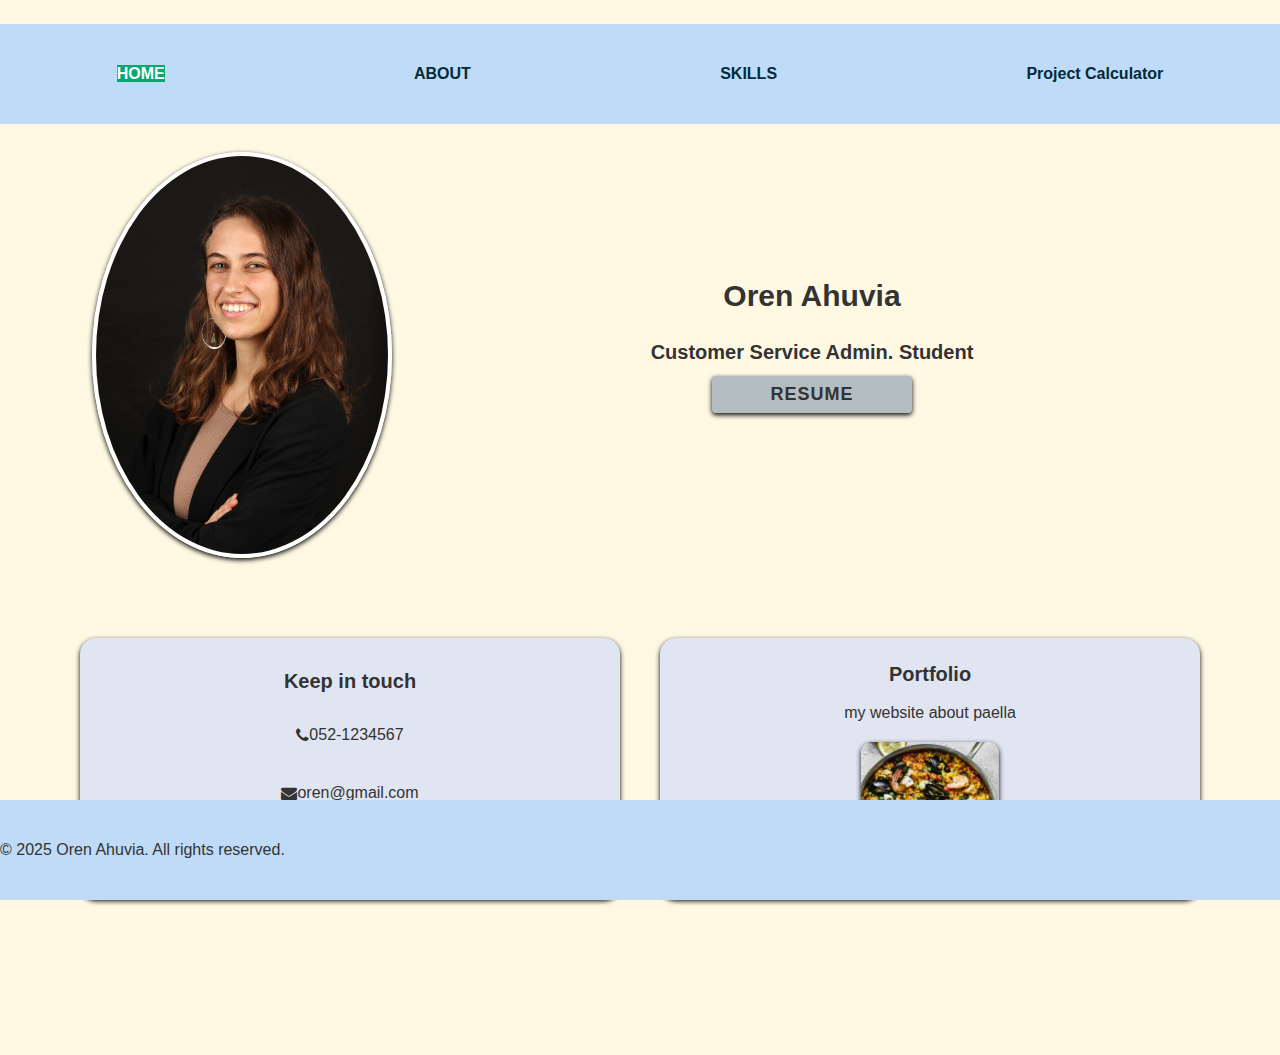
<file: index.html>
<!DOCTYPE html>
<html lang="en">
<head>
  <meta charset="UTF-8" />
  <meta name="viewport" content="width=device-width, initial-scale=1.0" />
  <link rel="stylesheet" href="assets/style/variables.css"/>
  <link rel="stylesheet" href="assets/style/home.css"/>
  <link rel="stylesheet" href="assets/style/global.css"/>
  <link rel="stylesheet" href="https://cdnjs.cloudflare.com/ajax/libs/font-awesome/4.7.0/css/font-awesome.min.css">
  <script src="services/global.js"defer></script>

  <title>My Portfolio</title>
</head>
<body>
<header>
    <nav>
      <div class="topnav"> 
      <ul class="myLinks" id="myLinks">
        <li><a href="index.html"  class="active">HOME</a></li>
        <li><a href="about.html">ABOUT</a></li>
        <li><a href="skills.html">SKILLS</a></li>
        <li><a href="project-calculator.html">Project Calculator</a></li>
      </ul>
      <a href="javascript:void(0);" class="icon" onclick="burger()">
        <i class="fa fa-bars"></i>
      </a>
      </div>  
    </nav>
  </header>
  <main>
    <section id="herosection">
      <div id="profileImageContainer">
      <img src="assets/imgs/oren.JPG" alt="25 year old female looking like a professional badass in black" id="profileImage">
      </div>
      <div id="heroContent">
      <h1 id="name">Oren Ahuvia</h1>
      <h2 id="title">Customer Service Admin. Student</h2>
      <input type="button" onclick="window.open('assets/resume.pdf', '_blank')" value="Resume" id="resumeButton"/><br/>
    </div>
    </section>
    <section id="callToActionSection">
      <div class="callToActionColumn" id="socialColumn">
        <h3>Keep in touch</h3>
        <a  href="tel:+972521234567" class="socialLink">
        <i class="fa fa-phone"></i>
        <span>052-1234567</span>
      </a>
      <a href="mailto:oren@gmail.com" class="socialLink">
      <i class="fa fa-envelope"></i>
       <span>oren@gmail.com</span> 
      </a>
        <a class="socialLink" href="https://www.linkedin.com/in/oren-ahuvia-476b001b9?lipi=urn%3Ali%3Apage%3Ad_flagship3_profile_view_base_contact_details%3BU%2BKNXBGkQI6YGjSbrmjxDQ%3D%3D" target="_blank">
        <i class="fa fa-linkedin-square"></i>       <span>Oren Ahvuia</span>
      </a>
      </div>
      <div class="callToActionColumn" id="projectCol">
        <h3>Portfolio</h3>
        <a href="https://orenahuvia.github.io/home-assigment/" target="_blank" class="websiteLink"><span>my website about paella</span>
        <img src="assets/imgs/Paella-chicken.JPG" alt="paella with yellow rice, clams, crab, chiceken peas and carrots." class="paella">
        </a>
      </div>
    </section>
  </main>
  <footer>
    <nav>
    <p>© 2025 Oren Ahuvia. All rights reserved.</p>
  </footer>
</body>
</html>
</file>
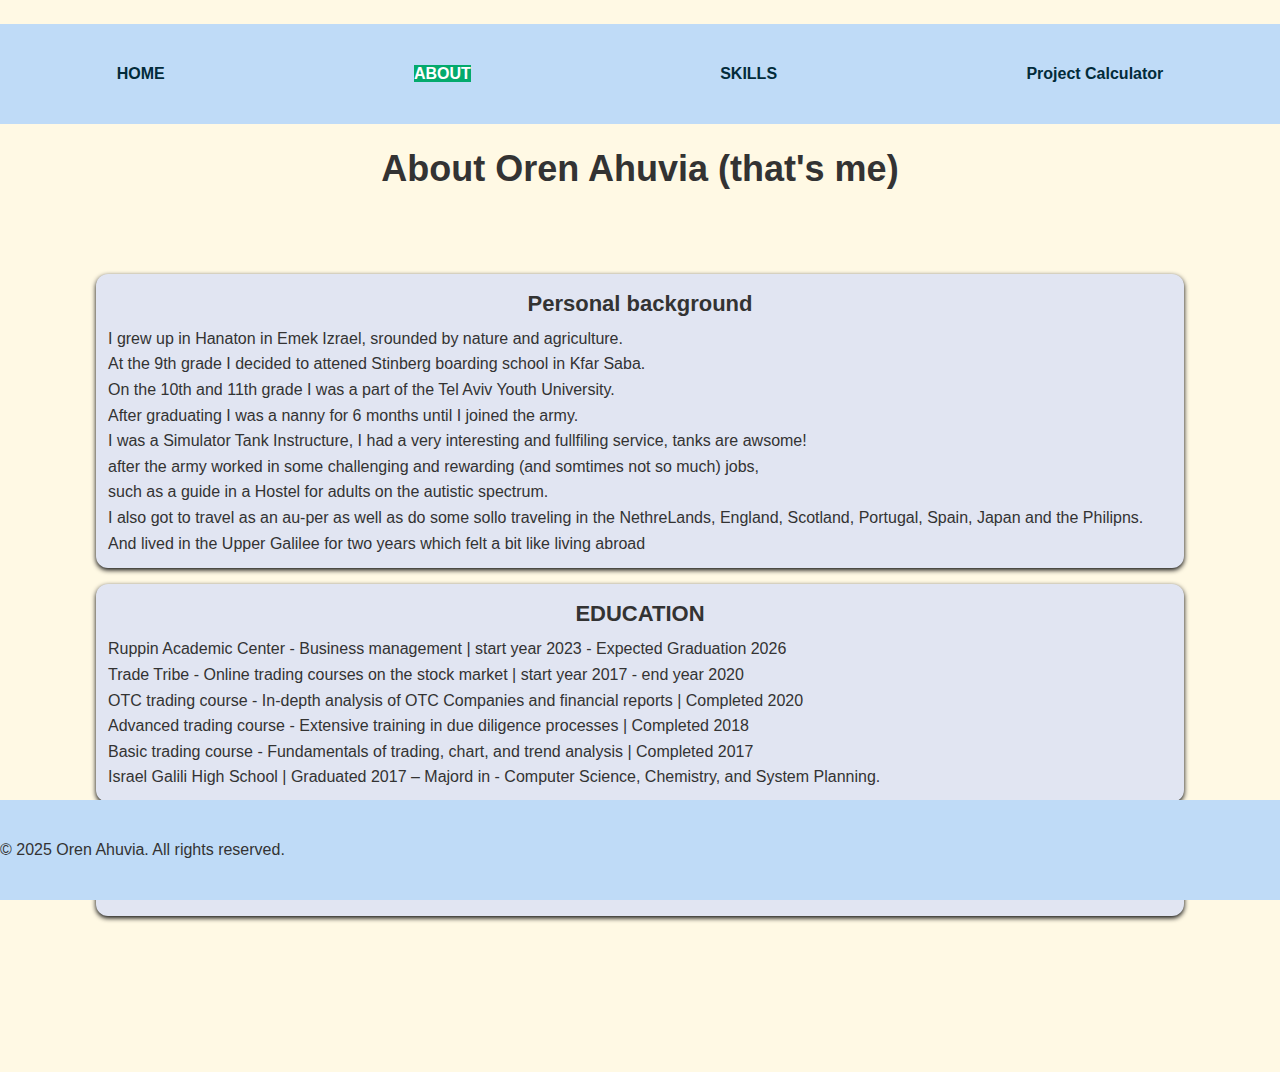
<file: about.html>
<!DOCTYPE html>
<html lang="en">
<head>
  <meta charset="UTF-8">
  <meta name="viewport" content="width=device-width, initial-scale=1.0">
  <link rel="stylesheet" href="assets/style/variables.css"/>
  <link rel="stylesheet" href="assets/style/about.css"/>
  <link rel="stylesheet" href="assets/style/global.css"/>
  <link rel="stylesheet" href="https://cdnjs.cloudflare.com/ajax/libs/font-awesome/4.7.0/css/font-awesome.min.css">
  <script src="services/global.js"defer></script>
  <title>About Me</title>
</head>
<body>
  <header>
    <nav>
      <div class="topnav"> 
      <ul class="myLinks" id="myLinks">
        <li><a href="index.html" >HOME</a></li>
        <li><a href="about.html" class="active">ABOUT</a></li>
        <li><a href="skills.html">SKILLS</a></li>
        <li><a href="project-calculator.html">Project Calculator</a></li>
      </ul>
      <a href="javascript:void(0);" class="icon" onclick="burger()">
        <i class="fa fa-bars"></i>
      </a>
      </div>  
    </nav>
  </header>
  <main>
    <section class="headlinesec">
    <div class="headlinediv">
      <h1 class="headlineh">About Oren Ahuvia (that's me)</h1>
    </div>
    </section>
    <section>
      <div class="dividing">
      <h3 class="subtitle">Personal background</h3>
      <p>
        I grew up in  Hanaton in Emek Izrael, srounded by nature and agriculture.<br/>
        At the 9th grade I decided to attened Stinberg boarding school in Kfar Saba.<br/>
        On the 10th and 11th grade I was a part of the  Tel Aviv Youth University.<br/>
        After graduating I was a nanny for 6 months until I joined the army.<br/>
        I was a Simulator Tank Instructure, I had a very interesting and fullfiling service, tanks are awsome!<br/>
        after the army worked in some challenging and rewarding (and somtimes not so much) jobs, <br/>
        such as a guide in a Hostel for adults on the autistic spectrum. <br/>
        I also got to travel as an au-per as well as do some sollo traveling in the NethreLands, England, Scotland, Portugal, Spain, Japan and the Philipns.<br/>
        And lived in the Upper Galilee for two years which felt a bit like living abroad
      </p>
    </div>
    <div class="dividing">
      <h3 class="subtitle">EDUCATION</h3>
      <p>
        Ruppin Academic Center - Business management | start year 2023 - Expected Graduation 2026</p><p>
        Trade Tribe - Online trading courses on the stock market | start year 2017 - end year 2020</p><p>
        OTC trading course - In-depth analysis of OTC Companies and financial reports | Completed 2020</p><p>
        Advanced trading course - Extensive training in due diligence processes | Completed 2018</p><p>
        Basic trading course - Fundamentals of trading, chart, and trend analysis | Completed 2017</p><p>
        Israel Galili High School | Graduated 2017 – Majord in - Computer Science, Chemistry, and System Planning.
      </p>
    </div>
    <div class="dividing">
      <h3 class="subtitle">Hobbies and interests</h3>
      <ul class="list" id="hobbies">
        <li>Solo Traveling</li>
        <li>Water Color Painting</li>
        <li>Yoga</li>
        <li>Fantasy and Sci-Fi books</li>
        <li>D&D</li>
        <li>Free Diving</li>
      </ul>
    </div>
    </section>
  </main>
  <footer>
  <p>© 2025 Oren Ahuvia. All rights reserved.</p>
  </footer>
</body>
</html>
</file>
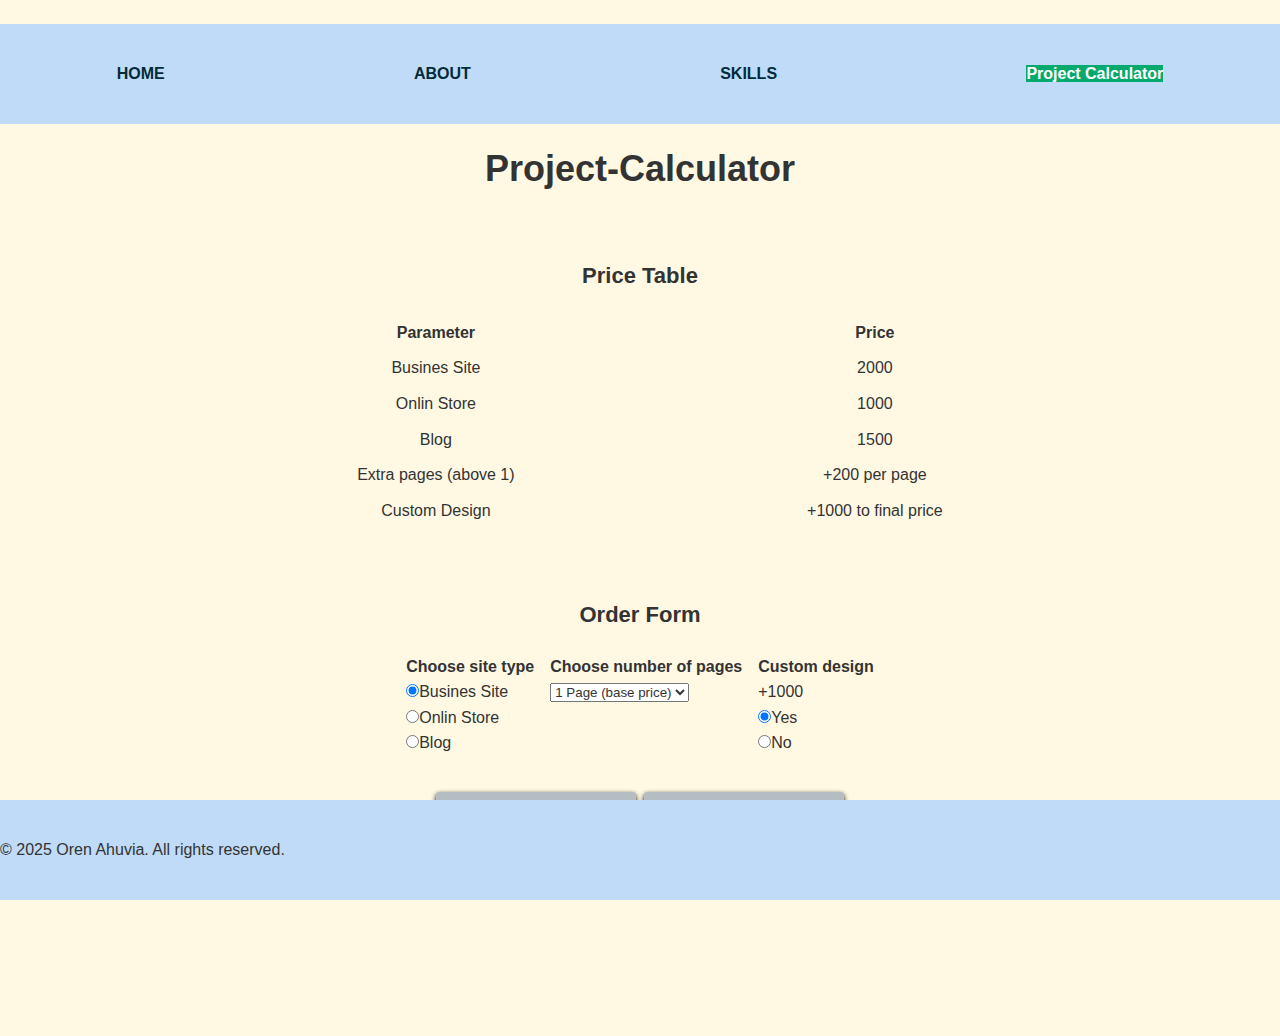
<file: project-calculator.html>
<!DOCTYPE html>
<html lang="en">
<head>
  <meta charset="UTF-8" />
  <meta name="viewport" content="width=device-width, initial-scale=1.0" />
  <link rel="stylesheet" href="assets/style/variables.css"/>
  <link rel="stylesheet" href="assets/style/calcualtor.css"/>
  <link rel="stylesheet" href="assets/style/global.css"/>
    <link rel="stylesheet" href="https://cdnjs.cloudflare.com/ajax/libs/font-awesome/4.7.0/css/font-awesome.min.css">
  <script src="services/global.js"defer></script>
  <title>Project Quote Calculator</title>
</head>
<body>
  <header>
    <nav>
      <div class="topnav"> 
      <ul class="myLinks" id="myLinks">
        <li><a href="index.html" >HOME</a></li>
        <li><a href="about.html" >ABOUT</a></li>
        <li><a href="skills.html">SKILLS</a></li>
        <li><a href="project-calculator.html" class="active">Project Calculator</a></li>
      </ul>
      <a href="javascript:void(0);" class="icon" onclick="burger()">
        <i class="fa fa-bars"></i>
      </a>
      </div>  
    </nav>
  </header>
  <main>
        <section class="headlinesec">
    <div class="headlinediv">
      <h1 class="headlineh">Project-Calculator</h1>
    </div>
    </section>
    <section class="projectsection">
      <h3 class="subtitle">Price Table</h3>
      <table id="costtable">
        <thead>
          <tr>
            <th>Parameter</th>
            <th>Price</th>
          </tr>
        </thead>
        <tbody>
          <tr>
            <td>Busines Site</td>
            <td>2000</td>
          </tr>
          <tr>
            <td>Onlin Store</td>
            <td>1000</td>
          </tr>
          <tr>
            <td>Blog</td>
            <td>1500</td>
          </tr>
          <tr>
            <td>Extra pages (above 1)</td>
            <td>+200 per page</td>
          </tr>
          <tr>
            <td>Custom Design</td>
            <td>+1000 to final price</td>
          </tr>
        </tbody>
      </table>
    </section>
    <section class="projectsection" id="calculatorsection">
      <h3 class="subtitle">Order Form</h3>
      <div id="calculatoroptions">
      <div>
        <h4 class="choose">Choose site type</h4>
        <input type="radio" value="Business" name="sitetype" checked/>Busines Site <br/>
        <input type="radio" value="Store" name="sitetype"/>Onlin Store <br/>
        <input type="radio" value="Blog" name="sitetype"/>Blog <br/>
      </div>
      <div>
        <h4>Choose number of pages</h4>
        <select id="pageamount">
          <option>1 Page (base price)</option>
          <option>2 Page (+200)</option>
          <option>3 Page (+400)</option>
          <option>4 Page (+600)</option>
          <option>5 Page (+800)</option>
          <option>6 Page (+1000)</option>
          <option>7 Page (+1200)</option>
          <option>8 Page (+1400)</option>
          <option>9 Page (+1600)</option>
          <option>10 Page (+1800)</option>
        </select>
      </div>
      <div>
        <h4>Custom design</h4>
        <p>+1000</p>
        <input type="radio" value="Y" name="custom" id="wantCustom" checked/>Yes<br/>
        <input type="radio" value="N" name="custom"/>No <br/>
      </div>
      </div>

      <div id="buttons">
        <input type="reset" value="Reset" id="resetbtn" class="orderbt"/>
        <input type="button" value="Calculate Price" id="calculatebtn" class="orderbt"/>
      </div>
      <div id="showcalc"><span>Estimated project cost: </span>  <span id="resultdisplay"></span></div>
    </section>
  </main>
  <footer>
  <p>© 2025 Oren Ahuvia. All rights reserved.</p>
  </footer>
  <script src="/services/calculator.js"defer></script>
</body>
</html>
</file>
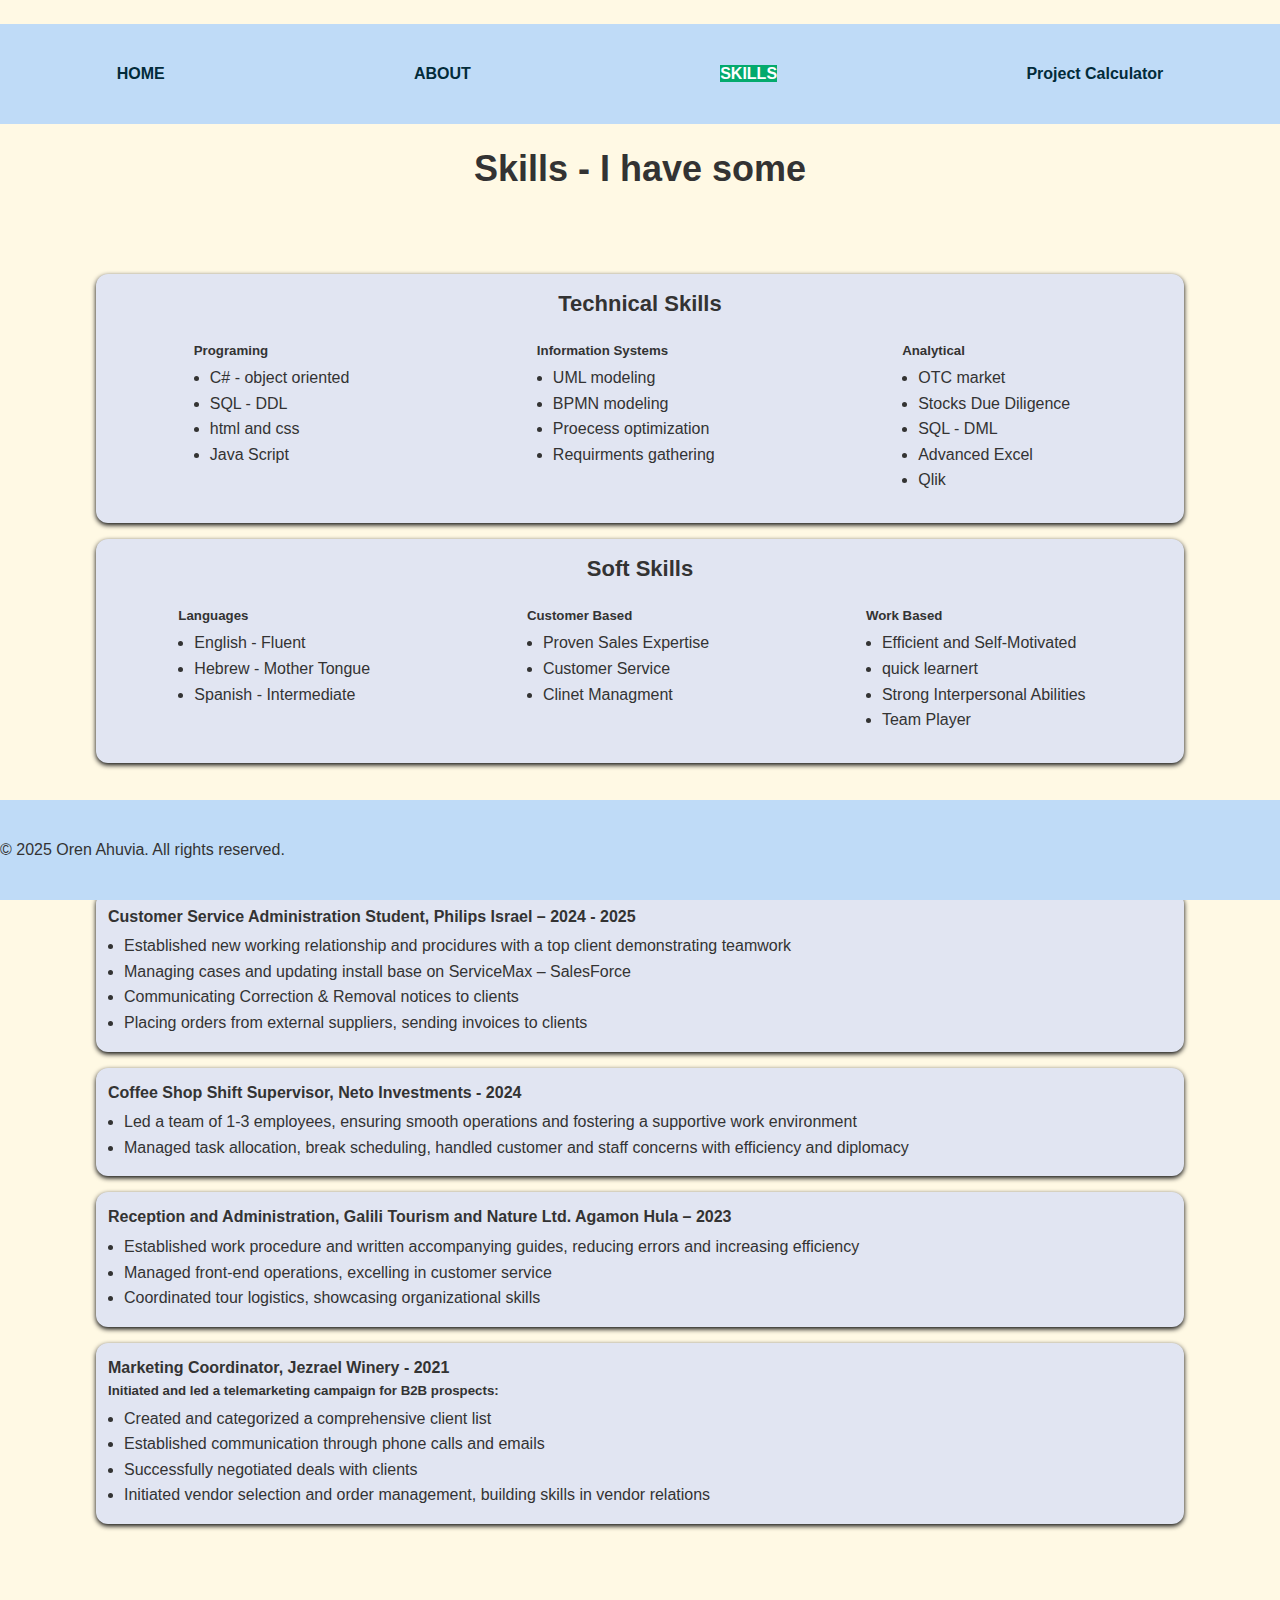
<file: skills.html>
<!DOCTYPE html>
<html lang="en">
<head>
  <meta charset="UTF-8">
  <meta name="viewport" content="width=device-width, initial-scale=1.0">
  <link rel="stylesheet" href="assets/style/variables.css"/>
  <link rel="stylesheet" href="assets/style/skills.css"/>
  <link rel="stylesheet" href="assets/style/global.css"/>
  <link rel="stylesheet" href="https://cdnjs.cloudflare.com/ajax/libs/font-awesome/4.7.0/css/font-awesome.min.css">
  <script src="services/global.js"defer></script>
  <title>My Experience And Skills</title>
</head>
<body>
  <header>
    <nav>
      <div class="topnav"> 
      <ul class="myLinks" id="myLinks">
        <li><a href="index.html" >HOME</a></li>
        <li><a href="about.html" >ABOUT</a></li>
        <li><a href="skills.html" class="active">SKILLS</a></li>
        <li><a href="project-calculator.html" >Project Calculator</a></li>
      </ul>
      <a href="javascript:void(0);" class="icon" onclick="burger()">
        <i class="fa fa-bars"></i>
      </a>
      </div>  
    </nav>
  </header>
  <main>
    <section class="headlinesec">
    <div class="headlinediv">
      <h1 class="headlineh">Skills - I have some</h1>
    </div>
    </section>
    <section>
      <div class="dividing">
        <h3 class="subtitle">Technical Skills</h3>
        <div  class="skillssubsec">
        <div class="skillstype">
          <h5>Programing</h5>
        <ul class="list">
          <li>C# - object oriented</li>
          <li>SQL - DDL</li>
          <li>html and css</li>
          <li>Java Script</li>
        </ul>
      </div>
      <div class="skillstype">
        <h5>Information Systems</h5>
      <ul class="list">
        <li>UML modeling</li>
        <li>BPMN modeling</li>
        <li>Proecess optimization</li>
        <li>Requirments gathering</li>
      </ul>
    </div>
    <div class="skillstype">
      <h5>Analytical</h5>
    <ul class="list">
      <li>OTC market</li>
      <li>Stocks Due Diligence</li>
      <li>SQL - DML</li>
      <li>Advanced Excel</li>
      <li>Qlik</li>
    </ul>
  </div>
  </div>
</div>
      <div class="dividing">
        <h3 class="subtitle">Soft Skills</h3>
        <div class="skillssubsec">
          <div class="skillstype">
          <h5>Languages</h5>
        <ul class="list">
          <li>English - Fluent</li>
          <li>Hebrew - Mother Tongue</li>
          <li>Spanish - Intermediate</li>
        </ul>
      </div>   
        <div class="skillstype">
          <h5>Customer Based</h5>
        <ul class="list">
          <li>Proven Sales Expertise</li>
          <li>Customer Service</li>
          <li>Clinet Managment</li>
        </ul>
      </div>   
      <div class="skillstype">
        <h5>Work Based</h5>
      <ul class="list">
        <li>Efficient and Self-Motivated</li>
        <li>quick learnert</li>
        <li>Strong Interpersonal Abilities</li>
        <li>Team Player</li>
      </ul>
    </div>
    </div>   
    </div>
    </section>
    <section>
      <h2 id="experienceheadline">Expirience</h2>
      <div class="dividing">
        <h4>Customer Service Administration Student, Philips Israel – 2024 - 2025</h4>
        <ul class="list">
          <li>Established new working relationship and procidures with a top client demonstrating teamwork</li>
          <li>Managing cases and updating install base on ServiceMax – SalesForce</li>
          <li>Communicating Correction & Removal notices to clients</li>
          <li>Placing orders from external suppliers, sending invoices to clients</li>
        </ul>
      </div>
      <div class="dividing">
        <h4> Coffee Shop Shift Supervisor, Neto Investments - 2024 </h4>
        <ul class="list">
          <li>Led a team of 1-3 employees, ensuring smooth operations and fostering a supportive work environment </li>
          <li>Managed task allocation, break scheduling, handled customer and staff concerns with efficiency and diplomacy</li>
        </ul>
      </div>
      <div class="dividing">
        <h4>Reception and Administration, Galili Tourism and Nature Ltd. Agamon Hula – 2023 </h4>
        <ul class="list">
          <li>Established work procedure and written accompanying guides, reducing errors and increasing efficiency </li>
          <li>Managed front-end operations, excelling in customer service</li>
          <li>Coordinated tour logistics, showcasing organizational skills </li>
        </ul>
      </div>
      <div class="dividing">
        <h4>Marketing Coordinator, Jezrael Winery - 2021 </h4>
        <h5>Initiated and led a telemarketing campaign for B2B prospects: </h5>
        <ul class="list">
          <li>Created and categorized a comprehensive client list </li>
          <li>Established communication through phone calls and emails </li>
          <li>Successfully negotiated deals with clients </li>
          <li>Initiated vendor selection and order management, building skills in vendor relations </li>
        </ul>
      </div>

    </section>
  </main>
  <footer>
  <p>© 2025 Oren Ahuvia. All rights reserved.</p>
  </footer>
</body>
</html>
</file>
<file: assets/style/variables.css>
/* variables.css */
:root{
 --fontfam:Arial, Helvetica, sans-serif;

 --backgroundGrey:  #E1E5F2;

 --lightBlue: #BFDBF7;
 --headerFooterWrite: #022B3A;
 --darkestBlue:#003366;
 --backgroundWhite: #fff9e4;

 --buttonwhite:  #b4bec2;
 --buttonchange: #003366;
 --buttonwritechange:#ffffff; 

 --borderImage: #ffffff;

 --balckWriting: #333333;
 --greyWriting:#666666;

 --transitionspeed: 0.5s;

 --boxshadow: 0 2px 5px #060606;
 

}
</file>
<file: assets/style/home.css>
section{
    display: flex;
    flex-flow: row wrap;
    justify-content: space-evenly;
    padding: 32px 16px;
    gap: 20px;
}
#herosection{
    align-items: center;
    justify-content: space-around;
    margin-top: 30px;
}
#herosection div{
    margin: 16px;
    flex: 1;
}
#profileImageContainer{
    width: 40%;
}

#profileImage{
    width: 100%;
    object-fit: cover;
    border-radius: 50%;
    overflow: hidden;
    border: 4px solid var(--borderImage);
    box-shadow: var(--boxshadow);
    transition: transform 0.3s ease;
    flex: 4;
}

#heroContent{
    display: flex;
    flex-flow: column wrap;
    align-items: center;
    justify-content: center;
        flex: 4;

}

#name{
    font-size: 36px;
    margin-bottom: 8px;
    color: var( --balckWriting);
        font-weight: 700;

}

#title{
    font-size: 24px;
    margin: 8px;
    color: var( --balckWriting);
}

#resumeButton{
    font-weight: 700;
    max-width: 200px;
}

#callToActionSection{
    display: flex;
    flex-flow: row wrap;
    justify-content: space-evenly;
    padding: 32px 16px;
    gap: 40px;
    margin-bottom: 30px;

}

.callToActionColumn{
    flex: 1;
    justify-content: space-evenly;
    padding: 20px;
    border-radius: 16px;
    box-shadow: var(--boxshadow);
    background-color: var(--backgroundGrey);
}

.callToActionColumn h3{
 font-size: 20px;
 color: var(--balckWriting);
 text-align: center;
}

#socialColumn{
    display: flex;
    justify-content: space-evenly;
    flex-direction: column;
    gap: 10px;
}

.socialIcon {
    width: 24px;
    height: 24px;
    margin-left: 16px;
    display: flex;
    align-items: center;
    justify-content: center;
    object-fit: contain;
    background-color: transparent;
}

.socialLink{
    display: flex;
    align-items: center;
    justify-content: center;
    text-decoration: none;
    color: var(--balckWriting);
    padding: 8px;
    transition: transform 0.2s ease;
}

#projectCol{
    display: flex;
    flex-flow: column wrap;
    gap: 10px;
    align-items: center;
    justify-content: space-evenly;
}

.websiteLink{
    display: flex;
    flex-flow: column wrap;
    align-items: center;
    justify-content: space-evenly;
}

.websiteLink span{
 margin-bottom: 16px;
}

.paella{
    width: 100%;
    border-radius: 10px;
    box-shadow: var(--boxshadow);
    transition: transform 0.3s ease;
    object-fit: cover;
}


@media screen and (min-width: 992px) {

    #profileImageContainer {
    width: 50%;
    max-width: 300px;
  }

  .paella{
    width: 100%;
    max-width: 200px;
    max-height: 200px;
  }



}

@media screen and (min-width: 768px) {
    #name{
    font-size: 30px;
    color: var( --balckWriting);
    font-weight: 700;
}

#title{
    font-size: 20px;
    margin-bottom: 8px;
    color: var( --balckWriting);
}
#resumeButton{
    width: 100%;
    font-weight: 700;
}

#herosection div{
    margin: 12px;
    flex: 1;
}

.paella{
    width: 80%;
    max-height: 150px;
    border-radius: 10px;
    box-shadow: var(--boxshadow);
    transition: transform 0.3s ease;
    object-fit: cover;
}

}

@media screen and (max-width: 767px) {
    #name{
    font-size: 22px;
    color: var( --balckWriting);
        font-weight: 700;

}

#title{
    font-size: 14px;
    margin-bottom: 4px;
    color: var( --balckWriting);
}
#resumeButton{
    width: 100%;
    font-weight: 600;
}

#herosection div{
    margin: 8px;
    flex: 1;
}

}
</file>
<file: assets/style/global.css>
html{
    scroll-behavior: smooth;
}


.active {
  background-color: #04AA6D;
  color: white;
}


*{
    margin: 0;
    padding: 0;
    box-sizing: border-box;
    color: var(--balckWriting);
}

body{
font-family: var(--fontfam);
background-color:var(--backgroundWhite);
color: var(--balckWriting);
line-height: 1.6;
padding: 24px 64px;
}

footer{
    bottom: 0;
}

header, footer{
    left: 0;
    background-color: var(--lightBlue);
    color: var(--balckWriting);
    width: 100%;
    height: 100px;
    position: fixed;
    display: flex;
    align-items: center;
    z-index: 100;
}


nav{
    width: 100%;
}


nav ul{
    flex-flow: row wrap;
    align-items: center;
    justify-content: space-around;
    display: flex;
    list-style: none;
    gap: 16px;
}

nav ul li a{
    font-weight: bold;
}


.topnav a.icon {
    display: none;
}

.headlinesec{
    background-color: var(--headline);
}

.headlineh{
    text-align: center;
}

.dividing{
    max-width: 100%;
    box-shadow: var(--boxshadow);
    background-color: var(--backgroundGrey);
    border-radius: 12px;
    margin: 16px;
    padding: 12px;
}

.subtitle{
    text-align: center;
    margin-bottom: 5px;
    font-size: 22px;
}

.list{
    max-width: 100%;
    padding: 4px 16px 4px 16px;
}

a{
    text-decoration: none;
    color: var(--headerFooterWrite);
}
a:hover{
    color: var(--darkestBlue);
}

main{
    margin-top: 100px;
    margin-bottom: 100px;
}

main section{
    max-width: 1200px;
    background-color: var(--backgrounddarkgrey);
    padding: 16px;
    margin: 20px auto;
    border-radius: 12px;
}

h1 {
    color: var(--balckWriting);
    font-size: 36px;
    margin-bottom: 8px;
}

h2{
    color: var(--balckWriting);
    font-size: 18px;
    margin-bottom: 16px;
}

input[type="button"] {
    display: inline-block;
    padding: 8px 16px;
    border:  none;
    background-color: var(--buttonwhite);
    font-size: 18px;
    cursor: pointer;
    border-radius: 4px;
    transition: var(--transitionspeed);
    box-shadow: var(--boxshadow);
    text-transform: uppercase;
    letter-spacing: 1px;

}

input[type="button"]:hover {
    background-color: var(--buttonchange);
    color: var(--buttonwritechange);
}

img {
    max-width: 100%;
    height: auto;
    display: block;
}

@media only screen and (min-width: 1200px){

}

@media only screen and (min-width: 992px) and (max-width: 1199px){
    main section{
        max-width: 95%;
    }
}

@media only screen and (min-width: 768px) and (max-width: 991px){
    body {
        padding: 16px 32px;
    }
    main section{
        max-width: 95%;
        padding: 8px;
        margin: 15px auto;
    }
    main{
        margin-top: 70px;
        margin-bottom: 70px;
    }
    h1 {
        font-size: 28px;    
    }
    h2{
        font-size: 18px;    
    }
    input[type="button"] {
        width: auto;
        padding: 6px 12px;
        font-size: 16px;
    }
    header, footer{
        height: 50px;
    }
}

@media only screen and (max-width: 767px){
    body{
        padding: 8px 16px;
        font-size: 14px;
    }
    header, footer{
        height: 44px;
        padding: 0;
    }
  
    main{
        margin-top: 60px;
        margin-bottom: 60px;
    }
    main section{
        max-width: 100%;
        padding: 8px;
        margin: 10px auto;
    }
    h1 {
        font-size: 24px;
    }
    h2{
        font-size: 16px;
    }
    input[type="button"] {
        width: auto;
        padding: 6px 10px;
        font-size: 14px;
    }

   
    .topnav {
      overflow: visible;
      background-color: #333;
      position: relative;
      width: 100%;
      height: 100%;
      display: flex; 
      align-items: center;
    }

   
    .topnav #myLinks {
      display: none;
      list-style: none;
      margin: 0;
      padding: 0;
      position: absolute;
      top: 100%;
      left: 0;
      width: 100%;
      background-color: #333;
      z-index: 1000;
      box-shadow: 0px 3px 5px rgba(0,0,0,0.2);
    }

   
    .topnav #myLinks a {
      color: white;
      padding: 12px 16px;
      text-decoration: none;
      font-size: 16px;
      display: block;
      border-bottom: 1px solid #444;
    }
     .topnav #myLinks a:last-child {
        border-bottom: none;
    }

   
    .topnav a.icon {
      display: flex;
      background-color: transparent;
      color: white;
      position: absolute;
      right: 0px;
      top: 0;
      height: 100%;     
      width: 50px;       
      padding: 0;        
      align-items: center; 
      justify-content: center;
      font-size: 20px; 
    }

   
    .topnav #myLinks a:hover {
      background-color: #555;
      color: white;
    }
    .topnav a.icon:hover {
      background-color: #555;
      color: white;
    }
}
</file>
<file: assets/style/about.css>
#hobbies{
    display: flex;
    flex-flow: row wrap;
    justify-content: space-around;
    align-items: center;
    gap: 8px;
}
</file>
<file: assets/style/calcualtor.css>
.projectsection{
    display: flex;
    flex-flow: column;
    align-items: center;
    justify-content: space-around;
}

#costtable{
    padding: 8px;
    margin: 8px;
    width: 80%;
}

thead{
    text-align: center;
}

tr{
    padding:4px;
}

th, td{
    padding: 4px;
    text-align: center;

}

#calculatorsection{
    display: flex;
    flex-flow: column;
    justify-content: space-around;
    align-items: center;
}

#calculatoroptions{
    display: flex;
    flex-flow: row wrap;
    justify-content: space-around;
    padding: 16px;
    gap: 16px;
    margin-bottom: 16px;
}

#buttons{
    display: flex;
    flex-flow: row wrap;
    justify-content: space-around;
    align-items: center;
}

.orderbt{
    display: inline-block;
    margin: 4px;
    padding: 8px 16px;
    border:  none;
    background-color: var(--buttonwhite);
    font-size: 18px;
    cursor: pointer;
    border-radius: 4px;
    transition: var(--transitionspeed);
    box-shadow: var(--boxshadow);
    text-transform: uppercase;
    letter-spacing: 1px;
    width: 200px;
    height: 50px;
}

.orderbt:hover {
    background-color: var(--buttonchange);
    color: var(--buttonwritechange);
}

#showcalc{
    margin: 4px;
    padding: 8px;
}

span{
    text-align: center;
}

@media only screen and (max-width: 767px){
#costtable{
    padding: 2px;
    margin: 2px;
    width: 100%;
}

thead{
    text-align: center;
}

tr{
    padding:2px;
}

th, td{
    padding: 2px;
    text-align: center;

}
#calculatorsection{
    display: flex;
    flex-flow: column;
    justify-content: space-around;
    align-items: center;
}

#calculatoroptions{
    display: flex;
    flex-flow: row wrap;
    justify-content: space-around;
    padding: 16px;
    gap: 16px;
    margin-bottom: 16px;
}

#buttons{
    display: flex;
    flex-flow: row wrap;
    justify-content: space-around;
    align-items: center;
    width: 100%;
}

.orderbt{
    display: inline-block;
    margin: 4px;
    padding: 8px 16px;
    border:  none;
    background-color: var(--buttonwhite);
    font-size: 18px;
    cursor: pointer;
    border-radius: 4px;
    transition: var(--transitionspeed);
    box-shadow: var(--boxshadow);
    text-transform: uppercase;
    letter-spacing: 1px;
    width: 200px;
    height: 50px;
}

}
</file>
<file: assets/style/skills.css>
.skillssubsec{
    display: flex;
    flex-flow: row wrap;
    justify-content: space-around;
}
.skillstype{
    box-shadow: var(--boxshadowblue);
    border-radius: 12px;
    padding: 6px;
    margin: 8px;
    background-color: var(--backgroundlightgrey);
}
#experienceheadline{
    font-size: 28px;
    text-align: center;
}
</file>
